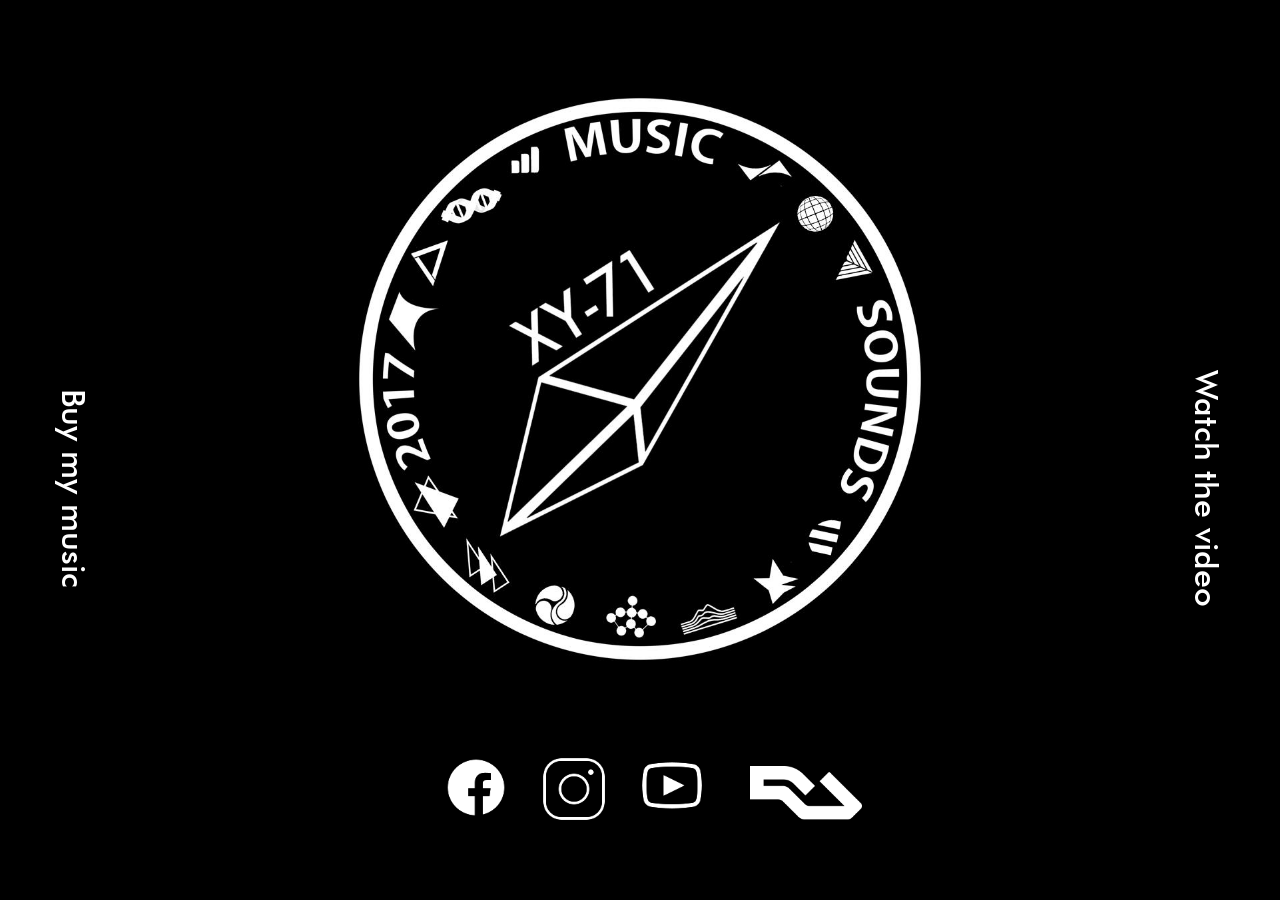
<file: index.html>
<!DOCTYPE html>
<html>
    <head>
        <title>XY-71</title>
        <meta charset="UTF-8">
        <meta name="viewport" content="width=device-width, initial-scale=1.0">
        
        <link href="css/style.css" rel="stylesheet" />
        <link rel="shortcut icon" href="favicon.ico">
    </head>
    <body>

        <img id="record-img" src="img/logo.jpeg" style="" alt="Copertina dell'ultima traccia uscita" />
        
        <a class="side-text" id="side-text-l" href="https://xy-71.bandcamp.com" target="_blank">
            Buy my music
        </a>
        <a class="side-text" id="side-text-r" href="https://youtube.com/channel/UCGd9GiFXjnzqJP6mdz7DvJQ" target="_blank">
            Watch the video
        </a>

        <ul id="social-links">

            <li>
                <a href="https://facebook.com/XY71Music/" target="_blank">
                    <img class="social-icon" src="img/fb-icon.png" alt="Facebook"/>
                </a>
            </li>
            <li>
                <a href="https://www.instagram.com/rbxy71/?hl=it" target="_blank">
                    <img class="social-icon" src="img/ig-icon.png" alt="Instagram"/>
                </a>
            </li>
            <!--
            <li>
                <a href="https://open.spotify.com/artist/0BEPEOgy9NaI8jFMLPS6cU?si=-Le2gpbDRzSrOAkYnFDE8w" target="_blank">
                    <img class="social-icon" src="img/spotify-icon.png" alt="Spotify"/>
                </a>
            </li>
            <li>
                <a href="https://music.apple.com/tr/album/four-kids-rino-bellandi-remix-single/1546557488" target="_blank">
                    <img class="social-icon" src="img/apple-music-icon.png" alt="Apple Music"/>
                </a>
            </li>
            -->
            <li>
                <a href="https://youtube.com/channel/UCGd9GiFXjnzqJP6mdz7DvJQ?sub_confirmation=1" target="_blank">
                    <img class="social-icon" src="img/yt-icon.png" alt="YouTube"/>
                </a>
            </li>
            <li>
                <a href="https://ra.co/dj/xy-71" target="_blank">
                    <img id="ra-icon" class="social-icon" src="img/ra-icon.png" alt="Resident Advisor"/>
                </a>
            </li>

        </ul>
        
    </body>
</html>
</file>
<file: css/style.css>
@font-face {
  font-family: "Futura";
  src: url("../fonts/FuturaMedium.ttf");
}
body {
  color: white;
  font-family: "Futura";
  font-size: 2em;
}

.social-icon {
  padding-bottom: 3%;
}

#ra-icon {
  max-width: 65%;
  padding-top: 7%;
}

a {
  text-decoration: none;
  color: inherit;
}

a > img:hover, a > img:focus {
  text-decoration: none;
  color: inherit;
  border-bottom: 3px solid white;
}

.side-text:focus, .side-text:hover {
  border: 3px solid white;
  margin: -3px;
}

@media (orientation: portrait) {
  html {
    width: 100vw;
  }

  body {
    background-color: #000;
    width: 100%;
    margin: 0px;
    text-align: center;
    font-size: 1.5em;
  }

  #record-img {
    margin-top: 20%;
    margin-bottom: 18%;
    width: 100%;
  }

  #social-links {
    list-style: none;
    width: 100%;
    height: 20%;
    margin: 0px;
    padding-left: 1%;
    display: flex;
    justify-content: center;
  }

  .social-icon {
    max-width: 70%;
  }

  .side-text {
    position: relative;
    top: -1em;
    padding: 2%;
  }
}
@media (orientation: landscape) {
  html {
    height: 100vh;
  }

  body {
    background-color: #000;
    height: 100%;
    margin: 0px;
    text-align: center;
  }

  #record-img {
    box-sizing: border-box;
    padding-top: 3%;
    height: 80%;
  }

  #social-links {
    list-style: none;
    height: 15%;
    margin: 0px;
    padding-top: 2%;
    display: flex;
    justify-content: center;
  }

  .social-icon {
    max-width: 70%;
  }

  .side-text {
    transform: rotate(90deg);
    padding: 1.5%;
    position: absolute;
    top: 50%;
  }

  #side-text-r {
    right: -5%;
  }

  #side-text-l {
    left: -3.5%;
  }
}

/*# sourceMappingURL=style.css.map */
</file>
